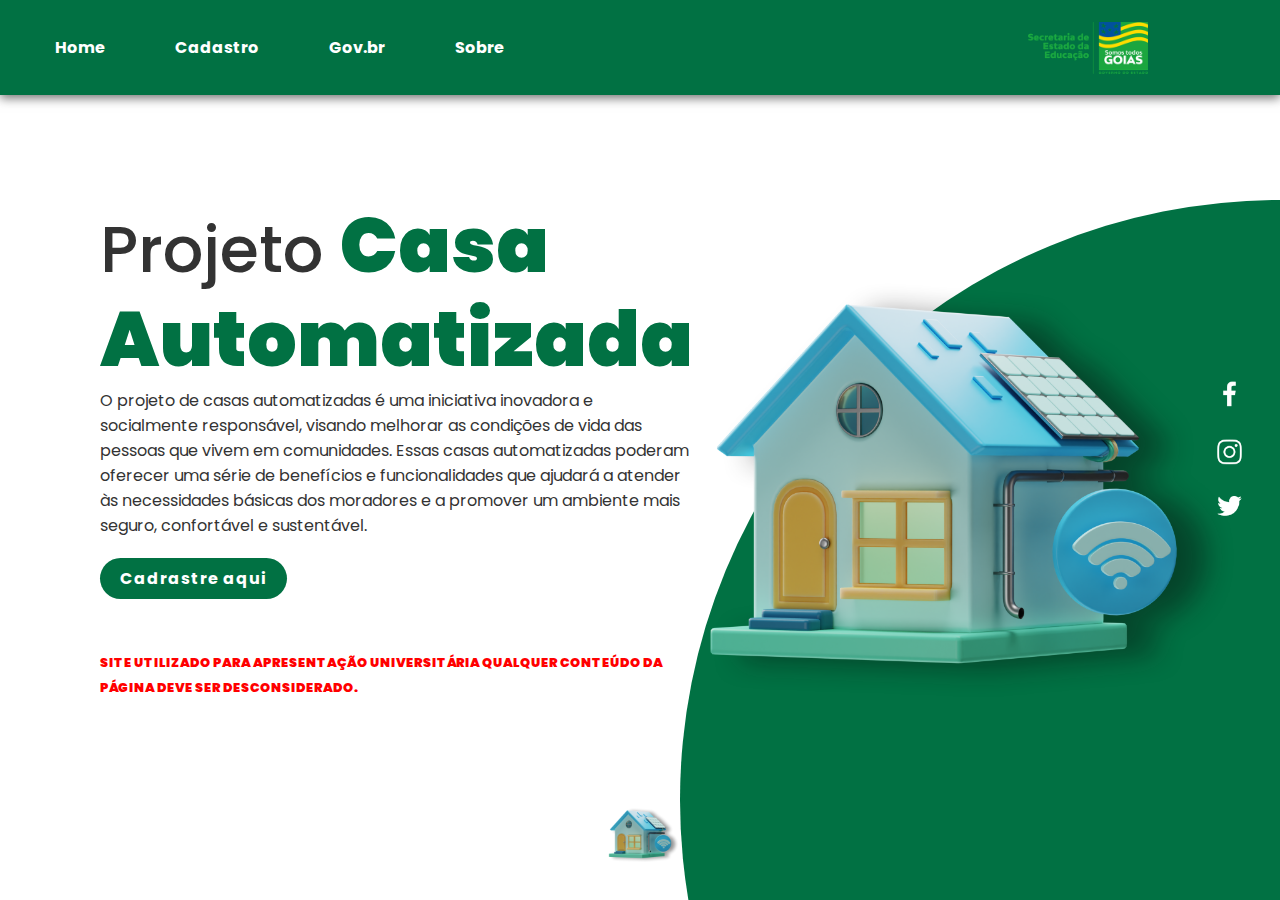
<file: index.html>
<!DOCTYPE html>
<html lang="pt-br">
<head>
    <meta charset="UTF-8">
    <title>CASA AUTOMATIZADA</title>
    <link rel="stylesheet" href="style.css">
</head>
<body>
  <section>
      <div class="circle"></div>
    <header>
      <nav class="nav-bar">
        <div class="logo">
            <a href="index.html"><img src="assets/logo.png" class="logo"></a>
        </div>
  
        <div class="nav-list">
          <ul>
              <li class="nav-item"><a href="index.html">Home</a></li>
              <li class="nav-item"><a href="Cadastro.html">Cadastro</a></li>
              <li class="nav-item"><a href="https://www.gov.br/pt-br">Gov.br</a></li>
              <li class="nav-item"><a href="sobre.html">Sobre</a></li>
          </ul>
        </div>  

        </div>
      </nav>
    </header>
    <div class="content">
      <div class="textBox">
        <h2> Projeto <span>Casa Automatizada</span></h2>
        <p>O projeto de casas automatizadas é uma iniciativa inovadora e socialmente responsável, visando melhorar as 
        condições de vida das pessoas que vivem em comunidades. Essas casas automatizadas 
        poderam oferecer uma série de benefícios e funcionalidades que ajudará a atender às 
        necessidades básicas dos moradores e a promover um ambiente mais seguro, confortável e sustentável.</p>
        <a href="Cadastro.html">Cadrastre aqui</a>
        <p><br><br><span>SITE UTILIZADO PARA APRESENTAÇÃO 
        UNIVERSITÁRIA QUALQUER CONTEÚDO DA PÁGINA DEVE SER DESCONSIDERADO.</span> </p>
      </div>
      <div class="imgBox">
        <img src="assets/img1.png" class="casa" >
      </div>
      </div>
    </div>
    <ul class="thumb">
      <li><img src="assets/thumb1.png" onclick="imgSlider('assets/img1.png'); changeCircleColor('#017143')"></li>
    </ul>
    <ul class="sci"> 
      <li><a href="https://www.facebook.com/governogoias/"><img src="assets/facebook.png"></a></li>
      <li><a href="https://www.instagram.com/governogoias/"><img src="assets/instagram.png"></a></li>
      <li><a href="https://twitter.com/governogoias"><img src="assets/twitter.png"></a></li>
    </ul>
  </section>

  <script type="text/javascript">
    function imgSlider (anything){
      document.querySelector('.casa').src = anything;
    }
  </script>
    
</body>
</html>
</file>
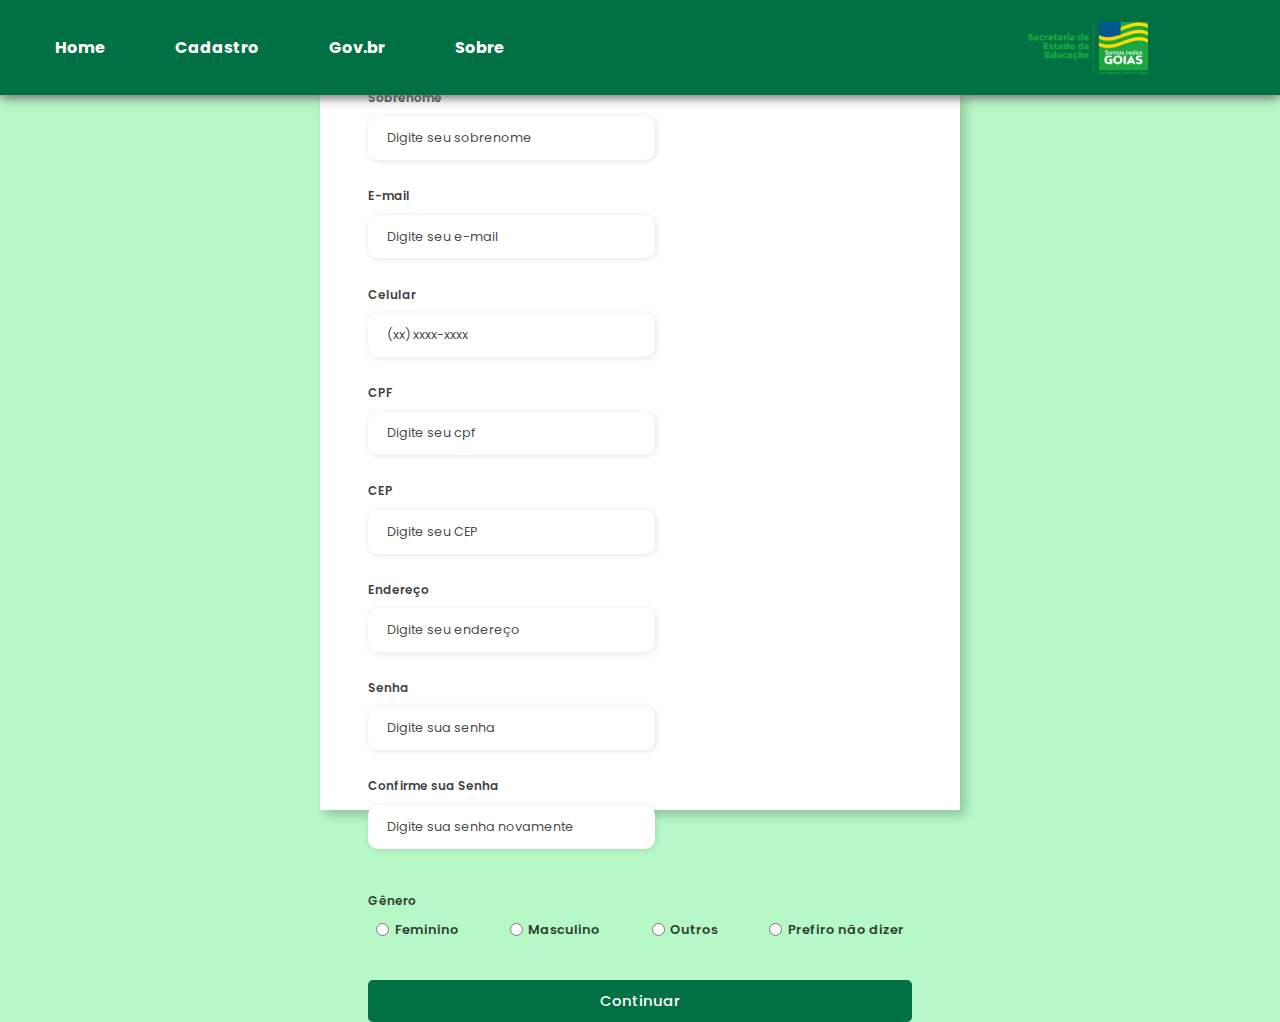
<file: Cadastro.html>
<!DOCTYPE html>
<html lang="pt-br">

<head>
    <meta charset="UTF-8">
    <meta http-equiv="X-UA-Compatible" content="IE=edge">
    <meta name="viewport" content="width=device-width, initial-scale=1.0">
    <link rel="stylesheet" href="style.css">
    <title>Formulário</title>
</head>

<body>
    <header>
        <nav class="nav-bar">
          <div class="logo">
              <a href="index.html"><img src="assets/logo.png" class="logo"></a>
          </div>
    
          <div class="nav-list">
            <ul>
                <li class="nav-item"><a href="index.html">Home</a></li>
                <li class="nav-item"><a href="Cadastro.html">Cadastro</a></li>
                <li class="nav-item"><a href="https://www.gov.br/pt-br">Gov.br</a></li>
                <li class="nav-item"><a href="sobre.html">Sobre</a></li>
            </ul>
          </div>  
  
          </div>
        </nav>
      </header>
    <div class="container">
        <div class="form-image">
            <img src="assets/img/undraw_online_stats_0g94.svg" alt="">
        </div>
        <div class="form">
            <form action="#">
                <div class="form-header">
                    <div class="title">
                        <h1>Cadastre-se</h1>
                    </div>
                    <div class="login-button">
                        <button><a href="Entrar.html">Entrar</a></button>
                    </div>
                </div>
                
                <div class="input-group">
                    <div class="input-box">
                        <label for="firstname">Primeiro Nome</label>
                        <input id="firstname" type="text" name="firstname" placeholder="Digite seu primeiro nome" required>
                    </div>
                    
                    <div class="input-box">
                        <label for="lastname">Sobrenome</label>
                        <input id="lastname" type="text" name="lastname" placeholder="Digite seu sobrenome" required>
                    </div>
                    <div class="input-box">
                        <label for="email">E-mail</label>
                        <input id="email" type="email" name="email" placeholder="Digite seu e-mail" required>
                    </div>
                    
                    <div class="input-box">
                        <label for="number">Celular</label>
                        <input id="number" type="tel" name="number" placeholder="(xx) xxxx-xxxx" required>
                    </div>

                    <div class="input-box">
                        <label for="cpf">CPF</label>
                        <input id="cpf" type="tel" name="cpf" placeholder="Digite seu cpf" required>
                    </div>

                    <div class="input-box">
                        <label for="cep">CEP</label>
                        <input id="cep" type="tel" name="cep" placeholder="Digite seu CEP" required>
                    </div>


                    <div class="input-box">
                        <label for="adress">Endereço</label>
                        <input id="adress" type="tel" name="adress" placeholder="Digite seu endereço" required>
                    </div>

                    <div class="input-box">
                        <label for="password">Senha</label>
                        <input id="password" type="password" name="password" placeholder="Digite sua senha" required>
                    </div>


                    <div class="input-box">
                        <label for="confirmPassword">Confirme sua Senha</label>
                        <input id="confirmPassword" type="password" name="confirmPassword" placeholder="Digite sua senha novamente" required>
                    </div>

                </div>

                <div class="gender-inputs">
                    <div class="gender-title">
                        <h6>Gênero</h6>
                    </div>
                    
                    <div class="gender-group">
                        <div class="gender-input">
                            <input id="female" type="radio" name="gender">
                            <label for="female">Feminino</label>
                        </div>
                        
                        <div class="gender-input">
                            <input id="male" type="radio" name="gender">
                            <label for="male">Masculino</label>
                        </div>
                        
                        <div class="gender-input">
                            <input id="others" type="radio" name="gender">
                            <label for="others">Outros</label>
                        </div>
                        
                        <div class="gender-input">
                            <input id="none" type="radio" name="gender">
                            <label for="none">Prefiro não dizer</label>
                        </div>
                    </div>
                </div>
                
                <div class="continue-button">
                    <button><a href="login.html">Continuar</a> </button>
                </div>
            </form>
        </div>
    </div>
</body>


</html>
</file>
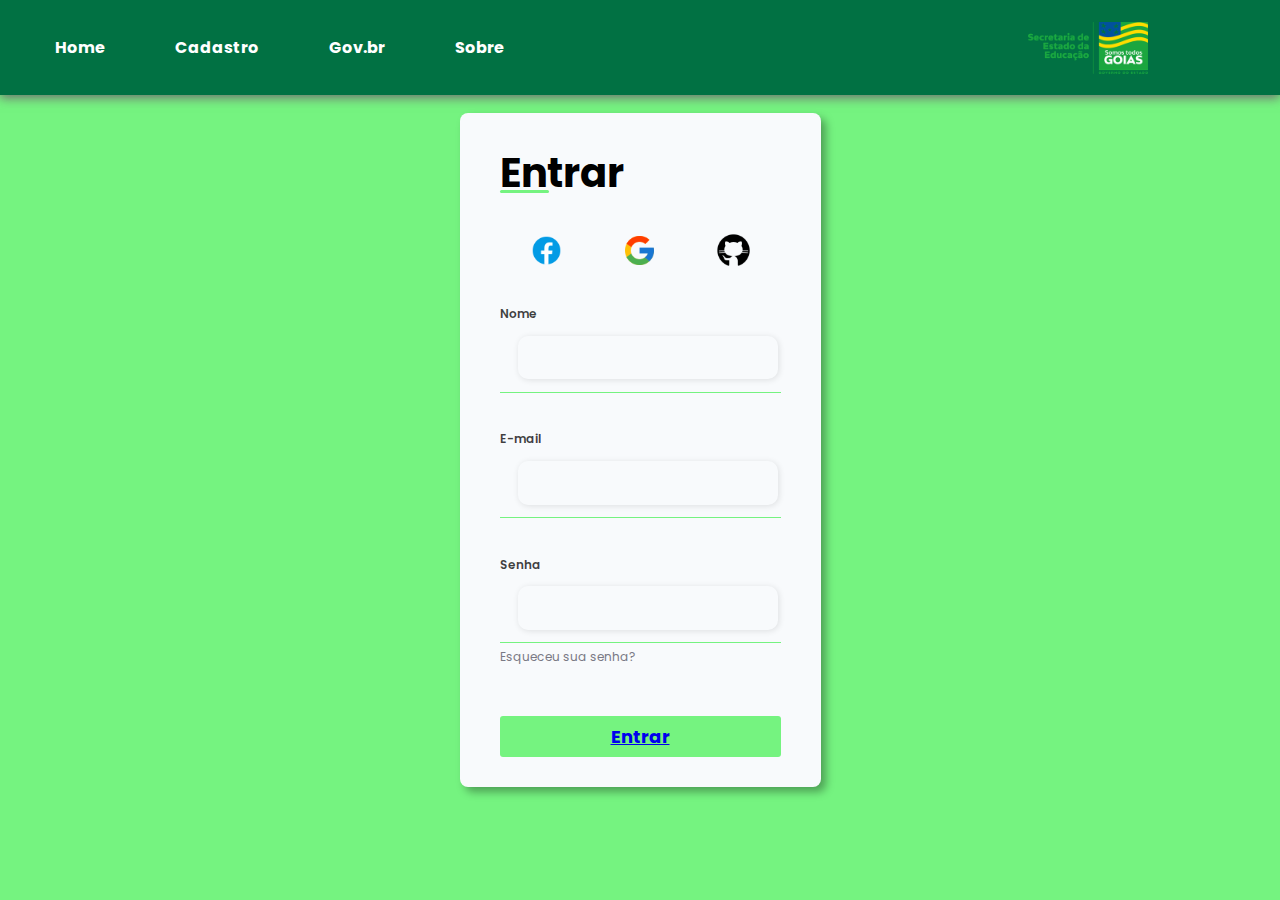
<file: Entrar.html>
<!DOCTYPE html>
<html lang="en">
<head>
    <meta charset="UTF-8">
    <meta http-equiv="X-UA-Compatible" content="IE=edge">
    <meta name="viewport" content="width=device-width, initial-scale=1.0">
    <link rel="stylesheet" href="https://cdnjs.cloudflare.com/ajax/libs/font-awesome/6.2.0/css/all.min.css" integrity="sha512-xh6O/CkQoPOWDdYTDqeRdPCVd1SpvCA9XXcUnZS2FmJNp1coAFzvtCN9BmamE+4aHK8yyUHUSCcJHgXloTyT2A==" crossorigin="anonymous" referrerpolicy="no-referrer" />
    
    <link rel="stylesheet" href="style.css">
    
    <title>Entrar</title>
</head>
<body>
    <header>
        <nav class="nav-bar">
            <div class="logo">
                <a href="index.html"><img src="assets/logo.png" class="logo"></a>
            </div>
    
            <div class="nav-list">
                <ul>
                    <li class="nav-item"><a href="index.html">Home</a></li>
                    <li class="nav-item"><a href="Cadastro.html">Cadastro</a></li>
                    <li class="nav-item"><a href="https://www.gov.br/pt-br">Gov.br</a></li>
                    <li class="nav-item"><a href="sobre.html">Sobre</a></li>
                </ul>
            </div>  
        </nav>
    </header>   
    <main id="container">
        <form id="login_form">
            <!-- FORM HEADER -->
            <div id="form_header">
                <h1>Entrar</h1>
                <i id="mode_icon" class="fa-solid fa-moon"></i>
            </div>

            <!-- SOCIAL MEDIA LINKS -->
            <div id="social_media">
                <!-- FACEBOOK -->
                <a href="#">
                    <img src="assets/img/facebook.png" alt="">
                </a>

                <!-- GOOGLE -->
                <a href="#">
                    <img src="assets/img/google.png" alt="Google logo">
                </a>
                
                <!-- GITHUB -->
                <a href="#">
                    <img src="assets/img/github.png" alt="">
                </a>
            </div>

            <!-- INPUTS -->
            <div id="inputs">
                <!-- NAME -->
                <div class="input-box">
                    <label for="name">
                        Nome
                        <div class="input-field">
                            <i class="fa-solid fa-user"></i>
                            <input type="text" id="name" name="name" required>
                        </div>
                    </label>
                </div>
                
                <!-- EMAIL -->
                <div class="input-box">
                    <label for="email">
                        E-mail
                        <div class="input-field">
                            <i class="fa-solid fa-envelope"></i>
                            <input type="email" id="email" name="email" required>
                        </div>
                    </label>
                </div>
                
                <!-- PASSWORD -->
                <div class="input-box">
                    <label for="password">
                        Senha
                        <div class="input-field">
                            <i class="fa-solid fa-key"></i>
                            <input type="password" id="password" name="password" required>
                        </div>
                    </label>
                    
                    <!-- FORGOT PASSWORD -->
                    <div id="forgot_password">
                        <a href="#">
                            Esqueceu sua senha?
                        </a>
                    </div>
                </div>
            </div>

            <!-- LOGIN BUTTON -->
            <button type="submit" id="login_button">
                <a href="login.html">
                    Entrar 
                </a>
            </button>
        </form>
    </main>

    <!-- JAVASCRIPT -->
    <script type="text/javascript" src="script.js"></script>
</body>
</html>
</file>
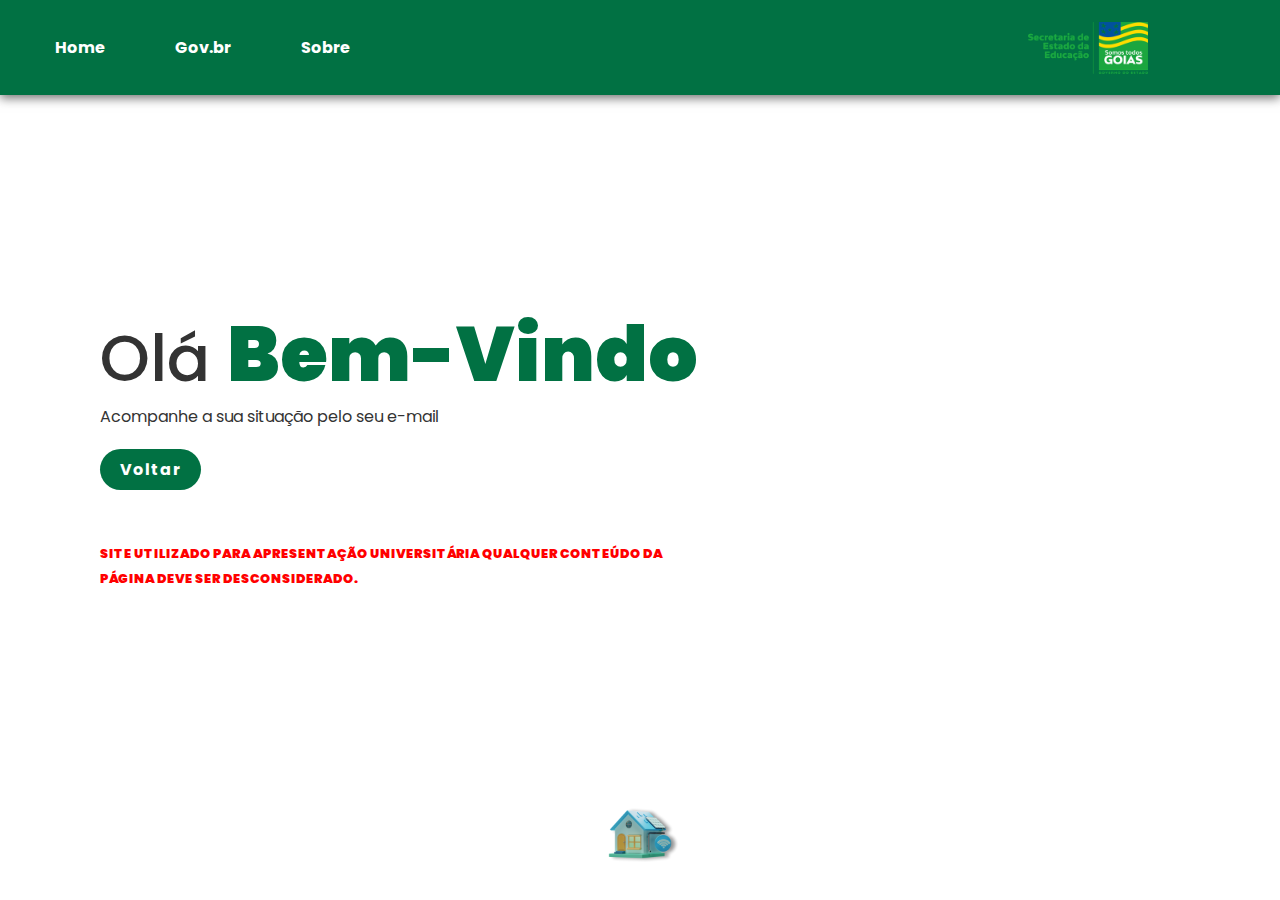
<file: login.html>
<!DOCTYPE html>
<html lang="pt-br">
<head>
    <meta charset="UTF-8">
    <meta http-equiv="X-UA-Compatible" content="IE=edge">
    <meta name="viewport" content="width=device-width, initial-scale=1.0">
    <link rel="stylesheet" href="style.css">
    <title>Sobre o Projeto Casa Automatizada</title>
</head>
<body>
    <section>
        <header>
            <nav class="nav-bar">
                <div class="logo">
                    <a href="index.html"><img src="assets/logo.png" class="logo"></a>
                </div>
        
                <div class="nav-list">
                    <ul>
                        <li class="nav-item"><a href="index.html">Home</a></li>
                        <li class="nav-item"><a href="https://www.gov.br/pt-br">Gov.br</a></li>
                        <li class="nav-item"><a href="sobre.html">Sobre</a></li>
                    </ul>
                </div>  
            </nav>
        </header>
        <div class="content">
            <div class="textBox">
              <h2> Olá <span>Bem-Vindo</span></h2>
              <p>Acompanhe a sua situação pelo seu e-mail</p>
              <a href="index.html">Voltar</a>
              <p><br><br><span>SITE UTILIZADO PARA APRESENTAÇÃO 
              UNIVERSITÁRIA QUALQUER CONTEÚDO DA PÁGINA DEVE SER DESCONSIDERADO.</span> </p>
            </div>
        </div>
        <ul class="thumb">
          <li><a href="index.html"></a><img src="assets/thumb1.png" onclick="imgSlider('assets/img1.png');"></li>
        </ul>
        <ul class="sci"> 
          <li><a href="https://www.facebook.com/governogoias/"><img src="assets/facebook.png"></a></li>
          <li><a href="https://www.instagram.com/governogoias/"><img src="assets/instagram.png"></a></li>
          <li><a href="https://twitter.com/governogoias"><img src="assets/twitter.png"></a></li>
        </ul>

    </section>

</body>

</html>
</file>
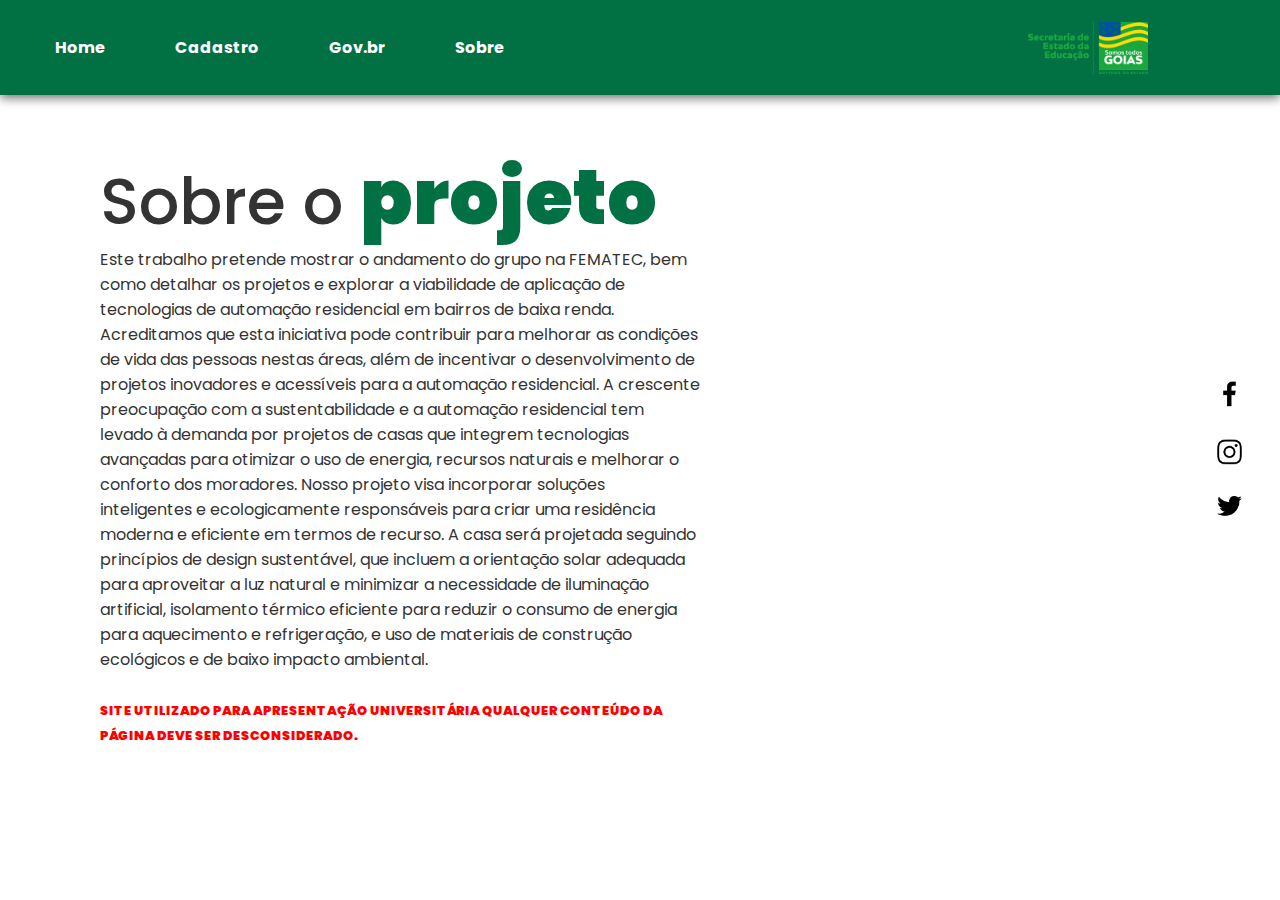
<file: sobre.html>
<!DOCTYPE html>
<html lang="pt-br">
<head>
    <meta charset="UTF-8">
    <meta http-equiv="X-UA-Compatible" content="IE=edge">
    <meta name="viewport" content="width=device-width, initial-scale=1.0">
    <link rel="stylesheet" href="stylecds.css">
    <title>Sobre o Projeto Casa Automatizada</title>
</head>
<body>
    <section>
        <header>
            <nav class="nav-bar">
                <div class="logo">
                    <a href="index.html"><img src="assets/logo.png" class="logo"></a>
                </div>
        
                <div class="nav-list">
                    <ul>
                        <li class="nav-item"><a href="index.html">Home</a></li>
                        <li class="nav-item"><a href="Cadastro.html">Cadastro</a></li>
                        <li class="nav-item"><a href="https://www.gov.br/pt-br">Gov.br</a></li>
                        <li class="nav-item"><a href="sobre.html">Sobre</a></li>
                    </ul>
                </div>  
            </nav>
        </header>
        <div class="content">
            <div class="textBox">
                <h2>Sobre o <span>projeto</span></h2>
                <p>Este trabalho pretende mostrar o andamento do grupo na FEMATEC, bem como detalhar os projetos e explorar a viabilidade de aplicação de tecnologias de automação residencial em bairros de baixa renda. Acreditamos que esta iniciativa pode contribuir para melhorar as condições de vida das pessoas nestas áreas, além de incentivar o desenvolvimento de projetos inovadores e acessíveis para a automação residencial. A crescente preocupação com a sustentabilidade e a automação residencial tem levado à demanda por projetos de casas que integrem tecnologias avançadas para otimizar o uso de energia, recursos naturais e melhorar o conforto dos moradores. Nosso projeto visa incorporar soluções inteligentes e ecologicamente responsáveis para criar uma residência moderna e eficiente em termos de recurso.
                A casa será projetada seguindo princípios de design sustentável, que incluem a orientação solar adequada para aproveitar a luz natural e minimizar a necessidade de iluminação artificial, isolamento térmico eficiente para reduzir o consumo de energia para aquecimento e refrigeração, e uso de materiais de construção ecológicos e de baixo impacto ambiental.<br><br><span>SITE UTILIZADO PARA APRESENTAÇÃO 
                UNIVERSITÁRIA QUALQUER CONTEÚDO DA PÁGINA DEVE SER DESCONSIDERADO.</span> </p>
                
            </div>
        </div>
        <ul class="sci"> 
            <li><a href="https://www.facebook.com/governogoias/"><img src="assets/facebook.png"></a></li>
            <li><a href="https://www.instagram.com/governogoias/"><img src="assets/instagram.png"></a></li>
            <li><a href="https://twitter.com/governogoias"><img src="assets/twitter.png"></a></li>
        </ul>
    </section>

</body>
</html>
</file>
<file: style.css>
@import url('https://fonts.googleapis.com/css?family=Poppins:200;300;400;500;600;700;800;900&display=swap');
*
{
    margin: 0;
    padding: 0;
    box-sizing: border-box;
    font-family: 'Poppins', sans-serif;
}

:root {
    /* Light */
    --color-light-50: #f8fafc;

    /* Dark */
    --color-dark-50: #797984;
    --color-dark-100: #312d37;
    --color-dark-900: #000;

    /* Purple */
    --color-purple-50: #75f380;
    --color-purple-100: #75f380;
    --color-purple-200: #75f380;

    /* Gradient */
    --color-gradient: linear-gradient(90deg, var(--color-purple-50), var(--color-purple-100), var(--color-purple-200));
}

/* General */
* {
    font-family: 'Poppins', sans-serif;
    margin: 0;
    padding: 0;
    box-sizing: border-box;
}

#container {
    height: 100vh;
    width: 100%;
    display: flex;
    justify-content: center;
    align-items: center;
    background: var(--color-gradient);
}

#login_form {
    display: flex;
    flex-direction: column;
    height: fit-content;
    background-color: var(--color-light-50);
    padding: 30px 40px;
    border-radius: 8px;
    gap: 30px;
    box-shadow: 5px 5px 8px rgba(0, 0, 0, 0.336);
    animation: dark-to-light-background 0.3s ease-in-out;
}

/* Form Header */
#form_header {
    display: flex;
    align-items: center;
    justify-content: space-between;
}

#form_header h1 {
    font-size: 40px;
    position: relative;
}

#form_header h1::before {
    position: absolute;
    content: '';
    width: 40%;
    height: 3px;
    background-color: var(--color-purple-50);
    bottom: 10px;
    border-radius: 5px;
}

#mode_icon {
    cursor: pointer;
    font-size: 20px;
}

/* Social Media */
#social_media {
    display: flex;
    justify-content: space-around;
}

#social_media img {
    width: 35px;
}

#social_media img:hover {
    transform: scale(1.2);
}

/* Inputs */
#inputs {
    display: flex;
    align-items: center;
    justify-content: center;
    flex-direction: column;
    gap: 20px;
}

.input-box>label {
    font-size: 14px;
    color: var(--color-dark-50);
}

.input-field {
    display: flex;
    align-items: center;
    gap: 15px;
    padding: 3px;
    border-bottom: 1px solid var(--color-purple-50);
    cursor: text;
}

.input-field i {
    font-size: 18px;
    cursor: text;
    color: var(--color-dark-900);
} 

.input-field input {
    border: none;
    width: 260px;
    background-color: transparent;
    font-size: 18px;
    padding: 0px 5px;
}

.input-field input:focus {
    outline: none;
}

/* Forgot password */
#forgot_password a {
    text-decoration: none;
    color: var(--color-dark-50);
    font-size: 12px;
}

#forgot_password a:hover {
    color: var(--color-purple-50);
}

/* Login Button */
#login_button {
    border: none;
    background: var(--color-gradient);
    padding: 7px;
    border-radius: 3px;
    color: var(--color-light-50);
    font-weight: bold;
    font-size: 18px;
    cursor: pointer;
}

#login_button:hover {
    transform: scale(1.05);
}

/* Dark Mode */
.dark#login_form {
    color: var(--color-light-50);
    background-color: var(--color-dark-100);
    animation: light-to-dark-background 0.3s ease-in-out;
}

.dark#login_form .input-field input,
.dark#login_form .input-field i {
    color: var(--color-light-50);
}

@keyframes dark-to-light-background {
    0% {
        background-color:var(--color-dark-100);
    }
    100.0% {
        background-color:var(--color-light-50);
    }
}

@keyframes light-to-dark-background {
    0% {
        background-color:var(--color-light-50);
    }
    100.0% {
        background-color:var(--color-dark-100); 
    }
}

header {
    background-color: #24252a;
    box-shadow: 0px 3px 10px #464646;
}

.nav-bar {
    display: flex;
    justify-content: space-between;
    padding: 1.5rem 6rem;
}

.logo {
    display: flex;
    align-items: center;
}

.logo h1 {
    color: #fff;
}

.nav-list {
    display: flex;
    align-items: center;
}

.nav-list ul {
    display: flex;
    justify-content: center;
    list-style: none;
}

.nav-item {
    margin: 0 15px;
}

.nav-link {
    text-decoration: none;
    font-size: 1.15rem;
    color: #fff;
    font-weight: 400;
}

.login-button button {
    border: none;
    padding: 10px 15px;
    border-radius: 5px;
    background-color: #0187a7;
}

.login-button button a {
    text-decoration: none;
    color: #fff;
    font-weight: 500;
    font-size: 1.1rem;
}

.mobile-menu-icon {
    display: none;
}

.mobile-menu {
    display: none;
}

@media screen and (max-width: 730px) {
    .nav-bar {
        padding: 1.5rem 4rem;
    }
    .nav-item {
        display: none;
    }
    .login-button {
        display: none;
    }
    .mobile-menu-icon {
        display: block;
    }
    .mobile-menu-icon button {
        background-color: transparent;
        border: none;
        cursor: pointer;
    }
    .mobile-menu ul {
        display: flex;
        flex-direction: column;
        text-align: center;
        padding-bottom: 1rem;
    }
    .mobile-menu .nav-item {
        display: block;
        padding-top: 1.2rem;
    }
    .mobile-menu .login-button {
        display: block;
        padding: 1rem 2rem;
    }
    .mobile-menu .login-button button {
        width: 100%;
    }
    .open {
        display: block;
    }
}

body {
    width: 100%;
    height: 100vh;
    display: flex;
    justify-content: center;
    align-items: center;
    background: #0ce9434d;
}

.container {
    width: 80%;
    height: 80vh;
    display: flex;
    box-shadow: 5px 5px 10px rgba(0, 0, 0, 0.212);
}

.form-image {
    width: 50%;
    display: flex;
    justify-content: center;
    align-items: center;
    background-color: #b3ffb6d7;
    padding: 1rem;
}

.form-image img {
    width: 31rem;
}

.form {
    width: 50%;
    display: flex;
    flex-direction: column;
    justify-content: center;
    align-items: center;
    background-color: #fff;
    padding: 3rem;
}

.form-header {
    margin-bottom: 3rem;
    display: flex;
    justify-content: space-between;
}

.login-button {
    display: flex;
    align-items: center;
}

.login-button button {
    border: none;
    background-color: #017143;
    padding: 0.4rem 1rem;
    border-radius: 5px;
    cursor: pointer;
}

.login-button button:hover {
    background-color: #017143;
}

.login-button button a {
    text-decoration: none;
    font-weight: 500;
    color: #fff;
}

.form-header h1::after {
    content: '';
    display: block;
    width: 5rem;
    height: 0.3rem;
    background-color: #63ff8a;
    margin: 0 auto;
    position: absolute;
    border-radius: 10px;
}

.input-group {
    display: flex;
    flex-wrap: wrap;
    justify-content: space-between;
    padding: 1rem 0;
}

.input-box {
    display: flex;
    flex-direction: column;
    margin-bottom: 1.1rem;
}

.input-box input {
    margin: 0.6rem 0;
    padding: 0.8rem 1.2rem;
    border: none;
    border-radius: 10px;
    box-shadow: 1px 1px 6px #0000001c;
    font-size: 0.8rem;
}

.input-box input:hover {
    background-color: #eeeeee75;
}

.input-box input:focus-visible {
    outline: 1px solid #63ffa4;
}

.input-box label,
.gender-title h6 {
    font-size: 0.75rem;
    font-weight: 600;
    color: #000000c0;
}

.input-box input::placeholder {
    color: #000000be;
}

.gender-group {
    display: flex;
    justify-content: space-between;
    margin-top: 0.62rem;
    padding: 0 .5rem;
}

.gender-input {
    display: flex;
    align-items: center;
}

.gender-input input {
    margin-right: 0.35rem;
}

.gender-input label {
    font-size: 0.81rem;
    font-weight: 600;
    color: #000000c0;
}

.continue-button button {
    width: 100%;
    margin-top: 2.5rem;
    border: none;
    background-color: #017143;
    padding: 0.62rem;
    border-radius: 5px;
    cursor: pointer;
}

.continue-button button:hover {
    background-color: #017143;
}

.continue-button button a {
    text-decoration: none;
    font-size: 0.93rem;
    font-weight: 500;
    color: #fff;
}

@media screen and (max-width: 1330px) {
    .form-image {
        display: none;
    }
    .container {
        width: 50%;
    }
    .form {
        width: 100%;
    }
}

@media screen and (max-width: 1064px) {
    .container {
        width: 90%;
        height: auto;
    }
    .input-group {
        flex-direction: column;
        z-index: 5;
        padding-right: 5rem;
        max-height: 10rem;
        overflow-y: scroll;
        flex-wrap: nowrap;
    }
    .gender-inputs {
        margin-top: 2rem;
    }
    .gender-group {
        flex-direction: column;
    }
    .gender-title h6 {
        margin: 0;
    }
    .gender-input {
        margin-top: 0.5rem;
    }
}

header{
    background-color: #017143;
    box-shadow: 0px 3px 10px #707070;
    position: absolute;
    top: 0;
    left: 0;
    width: 100%;
    padding: 20px 100px;
    display: flex;
    justify-content: space-between;
    align-items: right;
}

.nav-bar{
    display: flex;
    justify-content: space-between;
    padding:0.1rem 2rem;
}

.nav-list{
    display: flex;
    align-items: center;
}

.nav-list ul{
    display: flex;
    justify-content: center;
    list-style: none;
}

.nav-item{
    margin: 0 15px;
}

section{
    position: relative;
    width: 100%;
    min-height: 100vh;
    padding: 100px;
    display: flex;
    justify-content: space-between;
    align-items: center;
    background: #fff;
}

header{
    position: absolute;
    top: 0;
    right: 0;
    width: 100%;
    padding: 20px 100px;
    display:flex;
    justify-content: flex-end;
    align-items: right;
}

header .logo{
    position: relative;
    max-width: 120px;
}

header ul{
    position: absolute;
    left: 0;
    display: flex;
    align-items: center;
}

header ul li{
    list-style: none;
}

header ul li a{
    display: inline-block;
    color: #fff;
    font-weight: 400;
    margin-left: 40px;
    text-decoration: none;
    font-weight: bold;
}

.content{
    position: relative;
    width: 100%;
    display: flex;
    justify-content: space-between;
    align-items: center;
}

.content .textBox{
    position: relative;
    max-width: 600px;
}

.content .textBox h2{
    color: #333;
    font-size: 4em;
    line-height: 1.4em;
    font-weight: 500;
}

.content .textBox h2 span{
    color: #017143;
    font-size: 1.2em;
    font-weight: 900;
}

.content .textBox p span{
    color: #ff0000;
    font-size: 0.8em;
    font-weight: 1000;
}

.content .textBox p{
    color: #333;
}
.content .textBox a{
    display: inline-block;
    margin-top: 20px;
    padding: 8px 20px;
    background: #017143;
    color: #fff;
    border-radius: 40px;
    font-weight: 500;
    letter-spacing: 1px;
    text-decoration: none;
    font-weight: bold;
}

.content .imgBox{
    width: 600px;
    display: flex;
    justify-content: flex-end;
    padding-right: 50px;
    margin-top: 50px;
}

.content .imgBox img{
    max-width: 600px;
}

.thumb{
    position: absolute;
    left: 50%;
    bottom: 20px;
    transform: translateX(-50%);
    display: flex;
}

.thumb li{
    list-style: none;
    display: inline-block;
    margin: 0 20px;
    cursor: pointer;
    transition: 0.5s;
}

.thumb li:hover{
    transform: translateY(-15px);
}

.thumb li img{
    max-width: 80px;
}

.sci{
    position: absolute;
    top: 50%;
    right: 30px;
    transform: translateY(-50%);
    display: flex;
    justify-content: center;
    align-items: center;
    flex-direction: column;
}

.sci li{
    list-style: none;
}

.sci li a{
    display: inline-block;
    margin: 5px 0;
    transform: scale(0.6);
    filter: invert(1);
}

.circle{
    position: absolute;
    top: 0;
    left: 0;
    width: 100%;
    height: 100%;
    background-color: #017143;
    clip-path: circle(600px at right 800px);
}
@media (max-width: 990px){

    header{
        padding:20px;
    }

    header .logo{
        position: relative;
        max-width: 60px;
    }

    header ul{
        display: none;
    }

    section{
        padding: 20px 20px 110px;
    }

    .main{
        flex-direction: column;
        margin-top: 100px;
    }

    .main .textBox h2{
        font-size: 2.5rem;
        margin-bottom: 15px;
    }

    .main .textBox{
        max-width: 100%;
    }

    .main .imgBox{
        max-width: 100%;
        justify-content: center;
    }

    .main .imgBox img{
        max-width: 300px;
    }

    .drinks li img{
        max-width: 40px;
    }

    .circle{
        clip-path: circle(400px at center bottom);
    }

    .sci{
        background-color: #017143;
        right: 0;
        width: 60px;
        border-radius: 10px;
    }
    

}
</file>
<file: stylecds.css>
@import url('https://fonts.googleapis.com/css?family=Poppins:200;300;400;500;600;700;800;900&display=swap');
*
{
    margin: 0;
    padding: 0;
    box-sizing: border-box;
    font-family: 'Poppins', sans-serif;
}


header {
    background-color: #24252a;
    box-shadow: 0px 3px 10px #464646;
}

.nav-bar {
    display: flex;
    justify-content: space-between;
    padding: 1.5rem 6rem;
}

.logo {
    display: flex;
    align-items: center;
}

.logo h1 {
    color: #fff;
}

.nav-list {
    display: flex;
    align-items: center;
}

.nav-list ul {
    display: flex;
    justify-content: center;
    list-style: none;
}

.nav-item {
    margin: 0 15px;
}

.nav-link {
    text-decoration: none;
    font-size: 1.15rem;
    color: #fff;
    font-weight: 400;
}

.login-button button {
    border: none;
    padding: 10px 15px;
    border-radius: 5px;
    background-color: #0187a7;
}

.login-button button a {
    text-decoration: none;
    color: #fff;
    font-weight: 500;
    font-size: 1.1rem;
}

.mobile-menu-icon {
    display: none;
}

.mobile-menu {
    display: none;
}

@media screen and (max-width: 730px) {
    .nav-bar {
        padding: 1.5rem 4rem;
    }
    .nav-item {
        display: none;
    }
    .login-button {
        display: none;
    }
    .mobile-menu-icon {
        display: block;
    }
    .mobile-menu-icon button {
        background-color: transparent;
        border: none;
        cursor: pointer;
    }
    .mobile-menu ul {
        display: flex;
        flex-direction: column;
        text-align: center;
        padding-bottom: 1rem;
    }
    .mobile-menu .nav-item {
        display: block;
        padding-top: 1.2rem;
    }
    .mobile-menu .login-button {
        display: block;
        padding: 1rem 2rem;
    }
    .mobile-menu .login-button button {
        width: 100%;
    }
    .open {
        display: block;
    }
}

body {
    width: 100%;
    height: 100vh;
    display: flex;
    justify-content: center;
    align-items: center;
    background: #0ce9434d;
}

.container {
    width: 80%;
    height: 80vh;
    display: flex;
    box-shadow: 5px 5px 10px rgba(0, 0, 0, 0.212);
}

.form-image {
    width: 50%;
    display: flex;
    justify-content: center;
    align-items: center;
    background-color: #fde3a7d7;
    padding: 1rem;
}

.form-image img {
    width: 31rem;
}

.form {
    width: 50%;
    display: flex;
    flex-direction: column;
    justify-content: center;
    align-items: center;
    background-color: #fff;
    padding: 3rem;
}

.form-header {
    margin-bottom: 3rem;
    display: flex;
    justify-content: space-between;
}

.login-button {
    display: flex;
    align-items: center;
}

.login-button button {
    border: none;
    background-color: #017143;
    padding: 0.4rem 1rem;
    border-radius: 5px;
    cursor: pointer;
}

.login-button button:hover {
    background-color: #017143;
}

.login-button button a {
    text-decoration: none;
    font-weight: 500;
    color: #fff;
}

.form-header h1::after {
    content: '';
    display: block;
    width: 5rem;
    height: 0.3rem;
    background-color: #63ff8a;
    margin: 0 auto;
    position: absolute;
    border-radius: 10px;
}

.input-group {
    display: flex;
    flex-wrap: wrap;
    justify-content: space-between;
    padding: 1rem 0;
}

.input-box {
    display: flex;
    flex-direction: column;
    margin-bottom: 1.1rem;
}

.input-box input {
    margin: 0.6rem 0;
    padding: 0.8rem 1.2rem;
    border: none;
    border-radius: 10px;
    box-shadow: 1px 1px 6px #0000001c;
    font-size: 0.8rem;
}

.input-box input:hover {
    background-color: #eeeeee75;
}

.input-box input:focus-visible {
    outline: 1px solid #63ffa4;
}

.input-box label,
.gender-title h6 {
    font-size: 0.75rem;
    font-weight: 600;
    color: #000000c0;
}

.input-box input::placeholder {
    color: #000000be;
}

.gender-group {
    display: flex;
    justify-content: space-between;
    margin-top: 0.62rem;
    padding: 0 .5rem;
}

.gender-input {
    display: flex;
    align-items: center;
}

.gender-input input {
    margin-right: 0.35rem;
}

.gender-input label {
    font-size: 0.81rem;
    font-weight: 600;
    color: #000000c0;
}

.continue-button button {
    width: 100%;
    margin-top: 2.5rem;
    border: none;
    background-color: #017143;
    padding: 0.62rem;
    border-radius: 5px;
    cursor: pointer;
}

.continue-button button:hover {
    background-color: #017143;
}

.continue-button button a {
    text-decoration: none;
    font-size: 0.93rem;
    font-weight: 500;
    color: #fff;
}

@media screen and (max-width: 1330px) {
    .form-image {
        display: none;
    }
    .container {
        width: 50%;
    }
    .form {
        width: 100%;
    }
}

@media screen and (max-width: 1064px) {
    .container {
        width: 90%;
        height: auto;
    }
    .input-group {
        flex-direction: column;
        z-index: 5;
        padding-right: 5rem;
        max-height: 10rem;
       /* overflow-y: scroll;*/
        flex-wrap: nowrap;
    }
    .gender-inputs {
        margin-top: 2rem;
    }
    .gender-group {
        flex-direction: column;
    }
    .gender-title h6 {
        margin: 0;
    }
    .gender-input {
        margin-top: 0.5rem;
    }
}

header{
    background-color: #017143;
    box-shadow: 0px 3px 10px #707070;
    position: absolute;
    top: 0;
    left: 0;
    width: 100%;
    padding: 20px 100px;
    display: flex;
    justify-content: space-between;
    align-items: right;
}

.nav-bar{
    display: flex;
    justify-content: space-between;
    padding:0.1rem 2rem;
}

.nav-list{
    display: flex;
    align-items: center;
}

.nav-list ul{
    display: flex;
    justify-content: center;
    list-style: none;
}

.nav-item{
    margin: 0 15px;
}

section{
    position: relative;
    width: 100%;
    min-height: 100vh;
    padding: 100px;
    display: flex;
    justify-content: space-between;
    align-items: center;
    background: #fff;
}

header{
    position: absolute;
    top: 0;
    right: 0;
    width: 100%;
    padding: 20px 100px;
    display:flex;
    justify-content: flex-end;
    align-items: right;
}

header .logo{
    position: relative;
    max-width: 120px;
}

header ul{
    position: absolute;
    left: 0;
    display: flex;
    align-items: center;
}

header ul li{
    list-style: none;
}

header ul li a{
    display: inline-block;
    color: #fff;
    font-weight: 400;
    margin-left: 40px;
    text-decoration: none;
    font-weight: bold;
}

.content{
    position: relative;
    width: 100%;
    display: flex;
    justify-content: space-between;
    align-items: center;
   /* overflow: hidden;*/
}

.content .textBox{
    position: relative;
    max-width: 600px;
}

.content .textBox h2{
    color: #333;
    font-size: 4em;
    line-height: 1.4em;
    font-weight: 500;
}

.content .textBox h2 span{
    color: #017143;
    font-size: 1.2em;
    font-weight: 900;
}

.content .textBox p span{
    color: #ff0000;
    font-size: 0.8em;
    font-weight: 1000;
}

.content .textBox p{
    color: #333;
}
.content .textBox a{
    display: inline-block;
    margin-top: 20px;
    padding: 8px 20px;
    background: #017143;
    color: #fff;
    border-radius: 40px;
    font-weight: 500;
    letter-spacing: 1px;
    text-decoration: none;
    font-weight: bold;
}

.content .imgBox{
    width: 600px;
    display: flex;
    justify-content: flex-end;
    padding-right: 50px;
    margin-top: 50px;
}

.content .imgBox img{
    max-width: 600px;
}

.thumb{
    position: absolute;
    left: 50%;
    bottom: 20px;
    transform: translateX(-50%);
    display: flex;
}

.thumb li{
    list-style: none;
    display: inline-block;
    margin: 0 20px;
    cursor: pointer;
    transition: 0.5s;
}

.thumb li:hover{
    transform: translateY(-15px);
}

.thumb li img{
    max-width: 80px;
}

.sci{
    position: absolute;
    top: 50%;
    right: 30px;
    transform: translateY(-50%);
    display: flex;
    justify-content: center;
    align-items: center;
    flex-direction: column;
}

.sci li{
    list-style: none;
}

.sci li a{
    display: inline-block;
    margin: 5px 0;
    transform: scale(0.6);
}

.circle{
    position: absolute;
    top: 0;
    left: 0;
    width: 100%;
    height: 100%;
    background-color: #017143;
    clip-path: circle(600px at right 800px);
}
</file>
